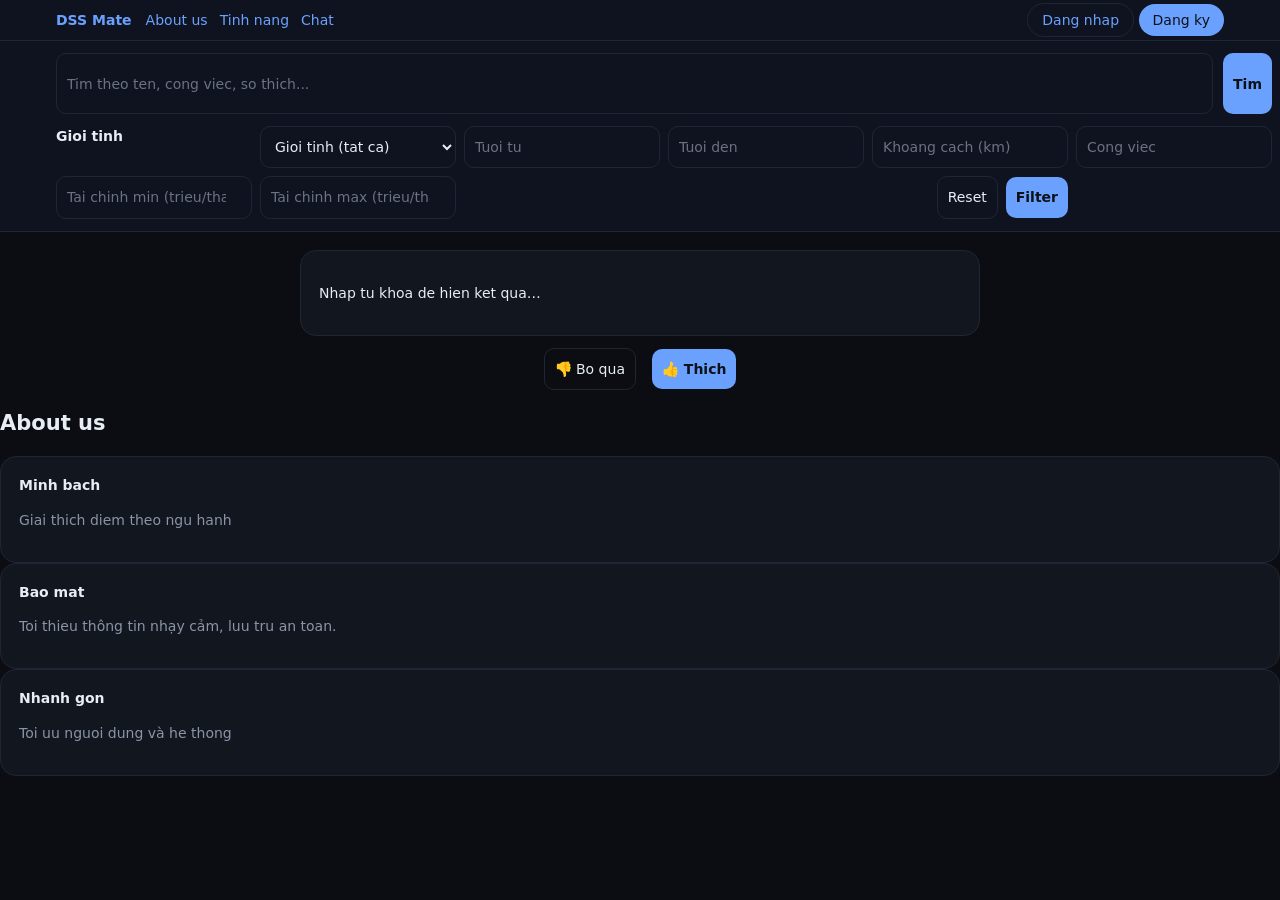
<file: frontend/index.html>
<!doctype html>
<html lang="vi">
<head>
  <meta charset="utf-8" />
  <meta name="viewport" content="width=device-width,initial-scale=1" />
  <title>DSS Mate – Trang chủ</title>
  <link rel="stylesheet" href="assets/style.css" />
  <style>
    /* ===== menu + search/filter ===== */
    .nav{position:sticky;top:0;z-index:50;background:#0f1320;border-bottom:1px solid var(--border)}
    .nav .wrap{max-width:1200px;margin:0 auto;display:flex;align-items:center;gap:14px;padding:10px 16px}
    .nav .brand{font-weight:800}
    .nav .menu{display:flex;gap:12px}
    .nav .spacer{flex:1}
    .nav .auth a{padding:8px 14px;border-radius:999px;border:1px solid var(--border)}
    .nav .auth .primary{background:var(--accent);border:none;color:#0e1117}

    .searchbar{background:#0f1320;border-bottom:1px solid var(--border)}
    .searchbar .wrap{max-width:1200px;margin:0 auto;padding:12px 16px;display:grid;grid-template-columns:2fr 1fr;gap:12px}
    .searchbar .q{display:flex;gap:10px}
    .searchbar .q input{flex:1}
    .filters{display:grid;grid-template-columns:repeat(6,1fr);gap:8px}
    .filters .col2{grid-column:span 2}
    .filters .col3{grid-column:span 3}
    .filters .actions{display:flex;gap:8px;align-items:center;justify-content:flex-end}

    /* ===== swipe deck ===== */
    .deck{max-width:900px;margin:18px auto;padding:0 16px}
    .deck .row.actions{justify-content:center;gap:16px;margin-top:12px}
    .card.candidate{max-width:680px;margin:0 auto}
    .candidate .hero{position:relative}
    .candidate .hero img{width:100%;height:420px;object-fit:cover}
    .candidate .meta{display:flex;justify-content:space-between;align-items:center;margin-top:10px}
    .candidate .meta .title{font-weight:700;font-size:18px}
    .candidate .badges{display:flex;gap:8px;flex-wrap:wrap}
    .chip{border:1px solid var(--border);padding:4px 8px;border-radius:999px;color:var(--muted);font-size:12px}
  </style>
</head>
<body>

  <!-- MENU -->
  <header class="nav">
    <div class="wrap">
      <a class="brand" href="index.html">DSS Mate</a>
      <nav class="menu">
        <a href="#about">About us</a>
        <a href="#features">Tinh nang</a>
        <a href="chat.html">Chat</a>
      </nav>
      <div class="spacer"></div>
      <div class="auth">
        <a href="auth.html">Dang nhap</a>
        <a class="primary" href="auth.html">Dang ky</a>
      </div>
    </div>
  </header>

  <!-- SEARCH + FILTER -->
  <section class="searchbar">
    <div class="wrap">
      <!-- dòng 1: ô tìm kiếm nhanh -->
      <div class="q">
        <input id="q" placeholder="Tim theo ten, cong viec, so thich..." />
        <button id="btnSearch" class="primary">Tim</button>
      </div>
      <!-- dòng 1 cột phải để trống hoặc chỗ hiển thị tổng -->
      <div class="row end" id="resultCount">0 ket qua</div>

      <!-- dòng 2: filter chi tiết -->
      <div class="filters col3">
        <label for="fGender" class="visually-hidden">Gioi tinh</label>
        <select id="fGender" title="Gioi tinh">
          <option value="">Gioi tinh (tat ca)</option>
          <option value="male">Nam</option>
          <option value="female">Nu</option>
          <option value="other">Khac</option>
        </select>
        <input id="fAgeMin" type="number" placeholder="Tuoi tu" />
        <input id="fAgeMax" type="number" placeholder="Tuoi den" />
        <input id="fDistance" type="number" placeholder="Khoang cach (km)" />
        </select>
        <input id="fJob" placeholder="Cong viec" />
        <input id="fFinanceMin" type="number" placeholder="Tai chinh min (trieu/thang)" />
        <input id="fFinanceMax" type="number" placeholder="Tai chinh max (trieu/thang)" />
        <div class="actions col3">
          <button id="btnReset" class="ghost">Reset</button>
          <button id="btnApply" class="primary">Filter</button>
        </div>
      </div>
    </div>
  </section>

  <!-- SWIPE DECK -->
  <section class="deck">
    <div id="card" class="card candidate empty">
      <p>Nhap tu khoa de hien ket qua…</p>
    </div>
    <div class="row actions">
      <button id="btnSkip" class="ghost">👎 Bo qua</button>
      <button id="btnLike" class="primary">👍 Thich</button>
    </div>
  </section>

  <!-- (tuy chon) ABOUT/FEATURES giong truoc -->
  <section id="about" class="section">
    <h2>About us</h2>
    <div class="cards">
      <div class="card"><b>Minh bach</b><p class="muted">Giai thich diem theo ngu hanh</p></div>
      <div class="card"><b>Bao mat</b><p class="muted">Toi thieu thông tin nhạy cảm, luu tru an toan.</p></div>
      <div class="card"><b>Nhanh gon</b><p class="muted">Toi uu nguoi dung và he thong</p></div>
    </div>
  </section>

  <script src="assets/app.js"></script>
  <script>
    // ====== STATE ======
    const me = (storage && storage.getUser && storage.getUser()) || null; // co the chua dang nhap
    let candidates = []; let idx = 0; let current = null;

    // ====== EVENTS ======
    document.getElementById('btnSearch').onclick = () => loadCandidates(true);
    document.getElementById('btnApply').onclick  = () => loadCandidates(true);
    document.getElementById('btnReset').onclick  = () => { resetFilters(); loadCandidates(true); };

    document.getElementById('btnLike').onclick   = () => swipe(1);
    document.getElementById('btnSkip').onclick   = () => swipe(-1);

    // enter = search
    document.getElementById('q').addEventListener('keydown', e => { if(e.key==='Enter'){ e.preventDefault(); loadCandidates(true);} });

    // ====== FILTER HELPERS ======
    function readFilters(){
      return {
        q: valueOf('q'),
        gender: valueOf('fGender'),
        ageMin: intOf('fAgeMin'),
        ageMax: intOf('fAgeMax'),
        distanceKm: intOf('fDistance'),
        element: valueOf('fElement'),
        cungPhi: valueOf('fCungPhi'),
        job: valueOf('fJob'),
        financeMin: intOf('fFinanceMin'),
        financeMax: intOf('fFinanceMax')
      };
    }
    function valueOf(id){ const v=document.getElementById(id).value.trim(); return v || null; }
    function intOf(id){ const v=document.getElementById(id).value.trim(); return v? Number(v) : null; }
    function resetFilters(){ ['q','fGender','fAgeMin','fAgeMax','fDistance','fElement','fCungPhi','fJob','fFinanceMin','fFinanceMax'].forEach(id=>document.getElementById(id).value=''); }

    // ====== LOAD CANDIDATES ======
    async function loadCandidates(reset=false){
      if(reset){ candidates=[]; idx=0; current=null; }
      const filters = readFilters();

      try{
        // uu tien goi endpoint tim kiem (de de dang loc)
        const list = await api.searchCandidates(filters);  // see app.js additions
        candidates = list || [];
        document.getElementById('resultCount').textContent = `${candidates.length} ket qua`;
        idx = 0; renderCard();
      }catch(e){
        notify(e.message || 'Khong tai duoc danh sach');
      }
    }

    // ====== RENDER CARD ======
    function renderCard(){
      const el = document.getElementById('card');
      if(idx >= candidates.length){
        el.classList.add('empty');
        el.innerHTML = `<p>Khong con ket qua.</p>`;
        current = null;
        return;
      }
      current = candidates[idx];
      el.classList.remove('empty');
      el.innerHTML = candidateView(current);
    }

    function candidateView(c){
      const avatar = c.avatarUrl || `/uploads/${c.id || c.userId}.jpg`;
      return `
        <div class="hero">
          <img src="${avatar}" onerror="this.src='/uploads/default_1.jpg'" alt="">
        </div>
        <div class="meta">
          <div>
            <div class="title">${escapeHtml(c.fullName || c.name || 'Ung vien')}</div>
            <div class="small muted">${ageLabel(c)} · ${escapeHtml(c.occupation || '—')} · ${financeLabel(c)}</div>
          </div>
          <div class="badges">
            ${c.element ? `<span class="chip">${escapeHtml(c.element)}</span>`:''}
            ${c.cungPhi ? `<span class="chip">${escapeHtml(c.cungPhi)}</span>`:''}
            ${c.distanceKm ? `<span class="chip">${c.distanceKm} km</span>`:''}
          </div>
        </div>
      `;
    }

    function ageLabel(c){
      if(c.age) return `${c.age} tuoi`;
      if(c.birthday){ const a = calcAge(c.birthday); return `${a} tuoi`; }
      return '— tuoi';
    }
    function financeLabel(c){
      if(c.finance) return `${c.finance} trieu/thang`;
      if(c.financeMin||c.financeMax){
        const lo = c.financeMin ?? '?', hi = c.financeMax ?? '?';
        return `${lo}–${hi} trieu/thang`;
      }
      return '— tai chinh';
    }
    function calcAge(dob){ try{ const d=new Date(dob); const t=new Date(); let a=t.getFullYear()-d.getFullYear(); const m=t.getMonth()-d.getMonth(); if(m<0||(m===0 && t.getDate()<d.getDate())) a--; return a; }catch{ return null; } }
    function escapeHtml(s){ return String(s||'').replace(/[&<>"']/g,c=>({'&':'&amp;','<':'&lt;','>':'&gt;','"':'&quot;',"'":'&#39;'}[c])); }

    // ====== SWIPE ======
    async function swipe(direction){
      if(!current){ return; }
      try{
        if(me){ await api.swipe(me.userId, current.id || current.userId, direction); }
        idx += 1; renderCard();
      }catch(e){ notify(e.message || 'Swipe that bai'); }
    }

    // ====== FIRST LOAD (optional: auto show some) ======
    loadCandidates(true);
  </script>
</body>
</html>
</file>
<file: frontend/assets/style.css>
/* ===== base ===== */
:root{
  --bg:#0b0d12; --surface:#12161f; --text:#e6edf3; --muted:#8b94a7;
  --border:#1f2633; --accent:#6aa1ff; --ok:#62d394; --danger:#ff6a6a;
}

*{box-sizing:border-box}
html,body{height:100%}
body{margin:0;background:var(--bg);color:var(--text);font:14px/1.45 system-ui,Segoe UI,Roboto,Arial}

/* links + controls */
a{color:var(--accent);text-decoration:none}
button,input,select,textarea{
  background:#0f1320;border:1px solid var(--border);color:var(--text);
  padding:10px;border-radius:10px;font:inherit
}
button{cursor:pointer}
button.primary{background:var(--accent);border:none;color:#0e1117;font-weight:600}
button.ghost{background:transparent;border:1px solid var(--border)}
button.link{background:transparent;border:none;color:var(--muted);text-decoration:underline}
input::placeholder, textarea::placeholder{color:#6b7280}
img{max-width:100%;display:block;border-radius:12px}
.muted{color:var(--muted)}
.hidden{display:none !important}

/* layout helpers */
.container{max-width:1000px;margin:20px auto;padding:0 16px}
.card{background:var(--surface);border:1px solid var(--border);border-radius:16px;padding:18px}
.grid{display:grid;grid-template-columns:1fr 1fr;gap:12px}
.grid .col2{grid-column:span 2}
.row{display:flex;gap:10px;align-items:center}
.row.center{justify-content:center}
.row.end{justify-content:flex-end}

/* topbar */
.topbar{display:flex;align-items:center;padding:10px 16px;border-bottom:1px solid var(--border);background:#0f1320;position:sticky;top:0;z-index:50}
.topbar .brand{font-weight:700}
.topbar .spacer{flex:1}
.me{color:var(--muted)}

/* tabs */
.tabs{display:flex;gap:8px;margin:16px 0}
.tabs button{padding:10px 14px;border-radius:999px;border:1px solid var(--border);background:#0f1320;color:var(--muted)}
.tabs button.active{background:var(--accent);color:#0e1117;border:none}
.tab{display:none}
.tab.active{display:block}

/* forms */
.form{display:grid;gap:12px}
.form .row{gap:12px}
label{display:block;font-weight:600;margin-bottom:6px}
.input{display:flex;flex-direction:column;gap:6px}
.help{font-size:12px;color:var(--muted)}

/* toast (simple) */
.toast{position:fixed;right:16px;bottom:16px;background:#0f1320;border:1px solid var(--border);padding:10px 14px;border-radius:12px}
</file>
